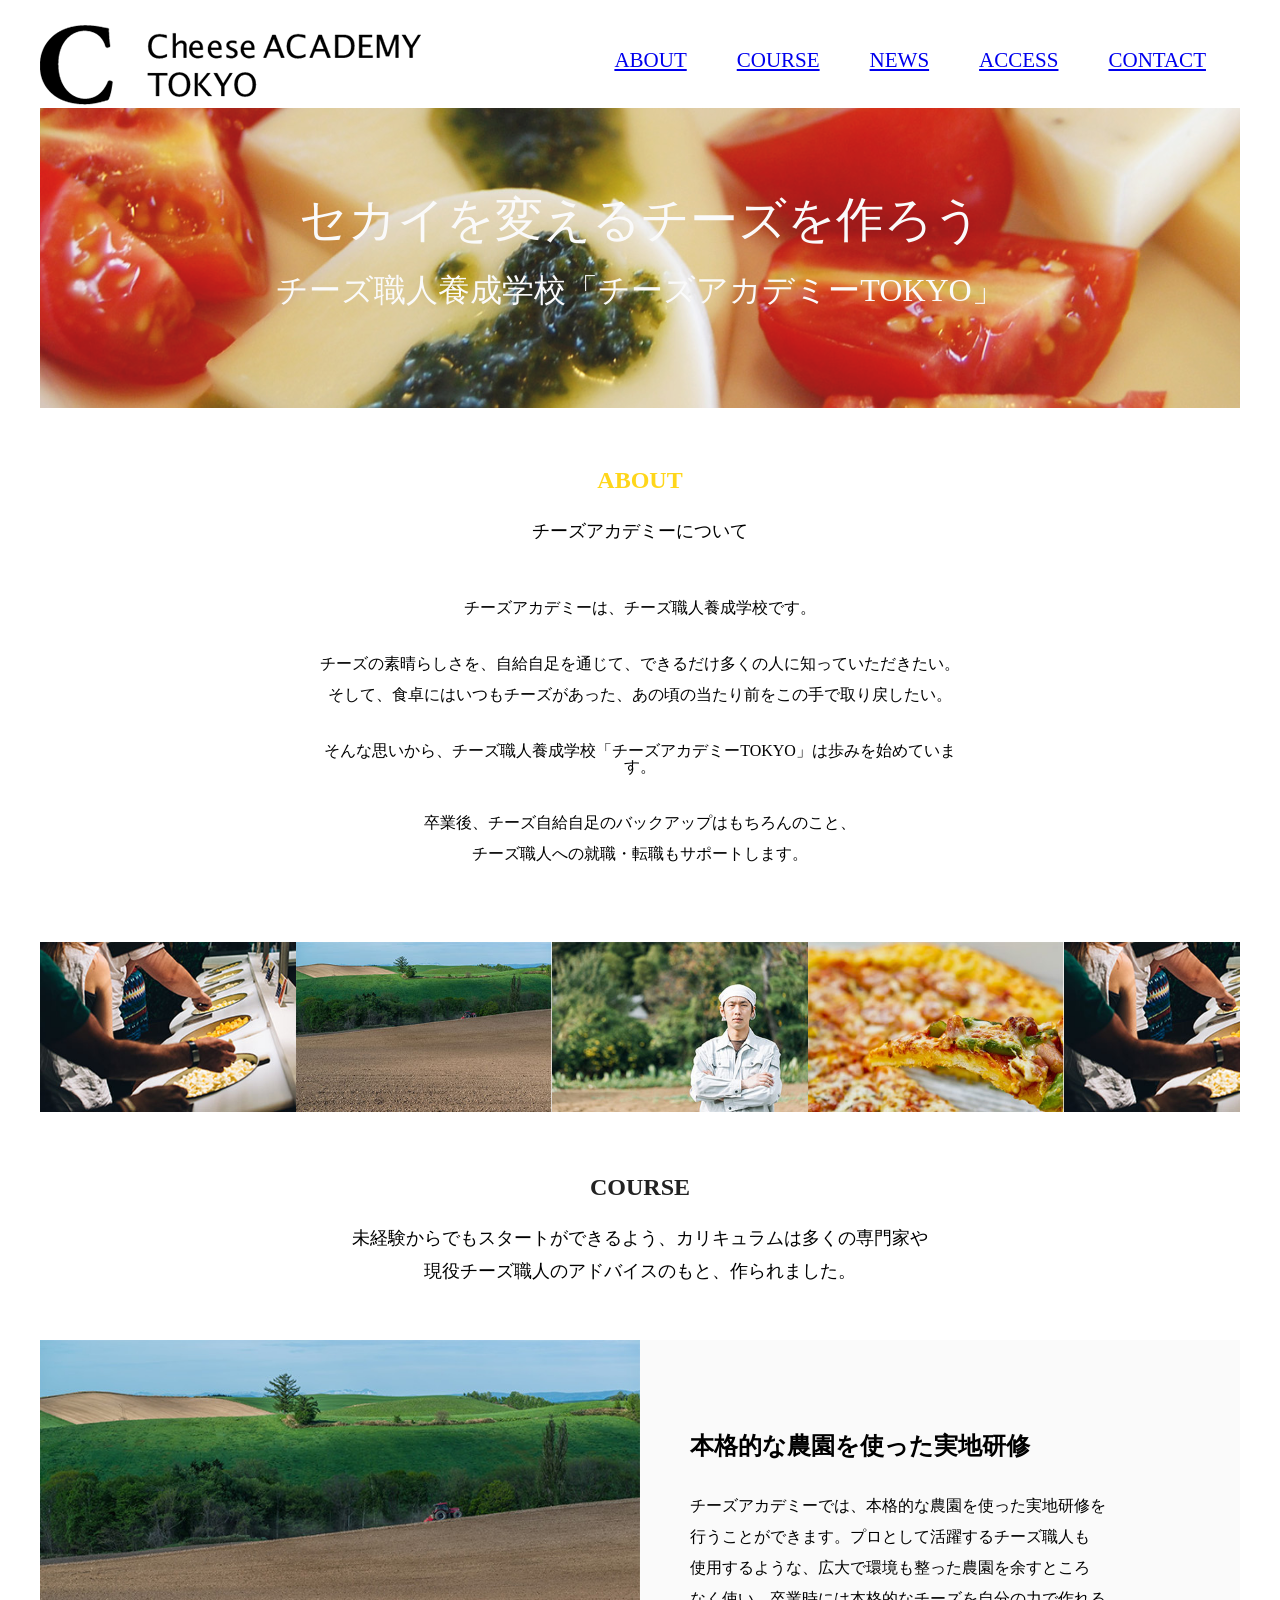
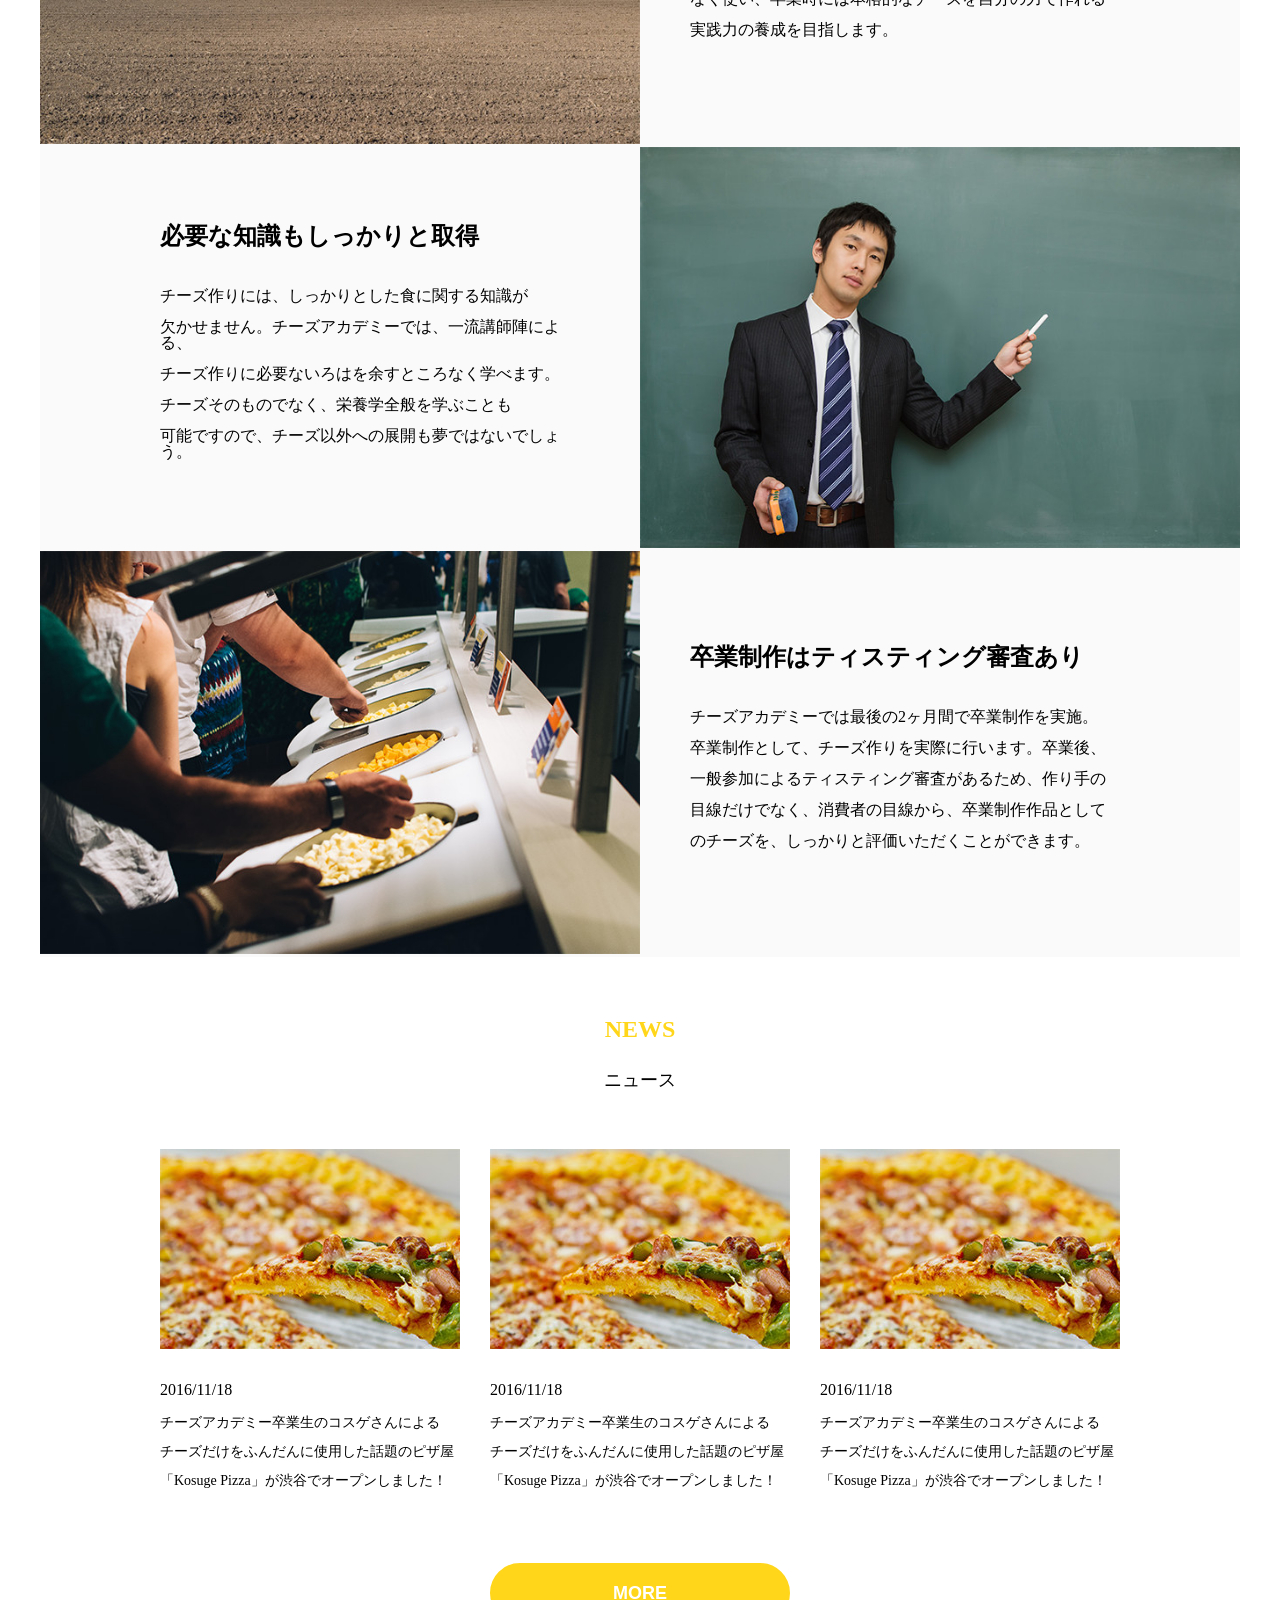
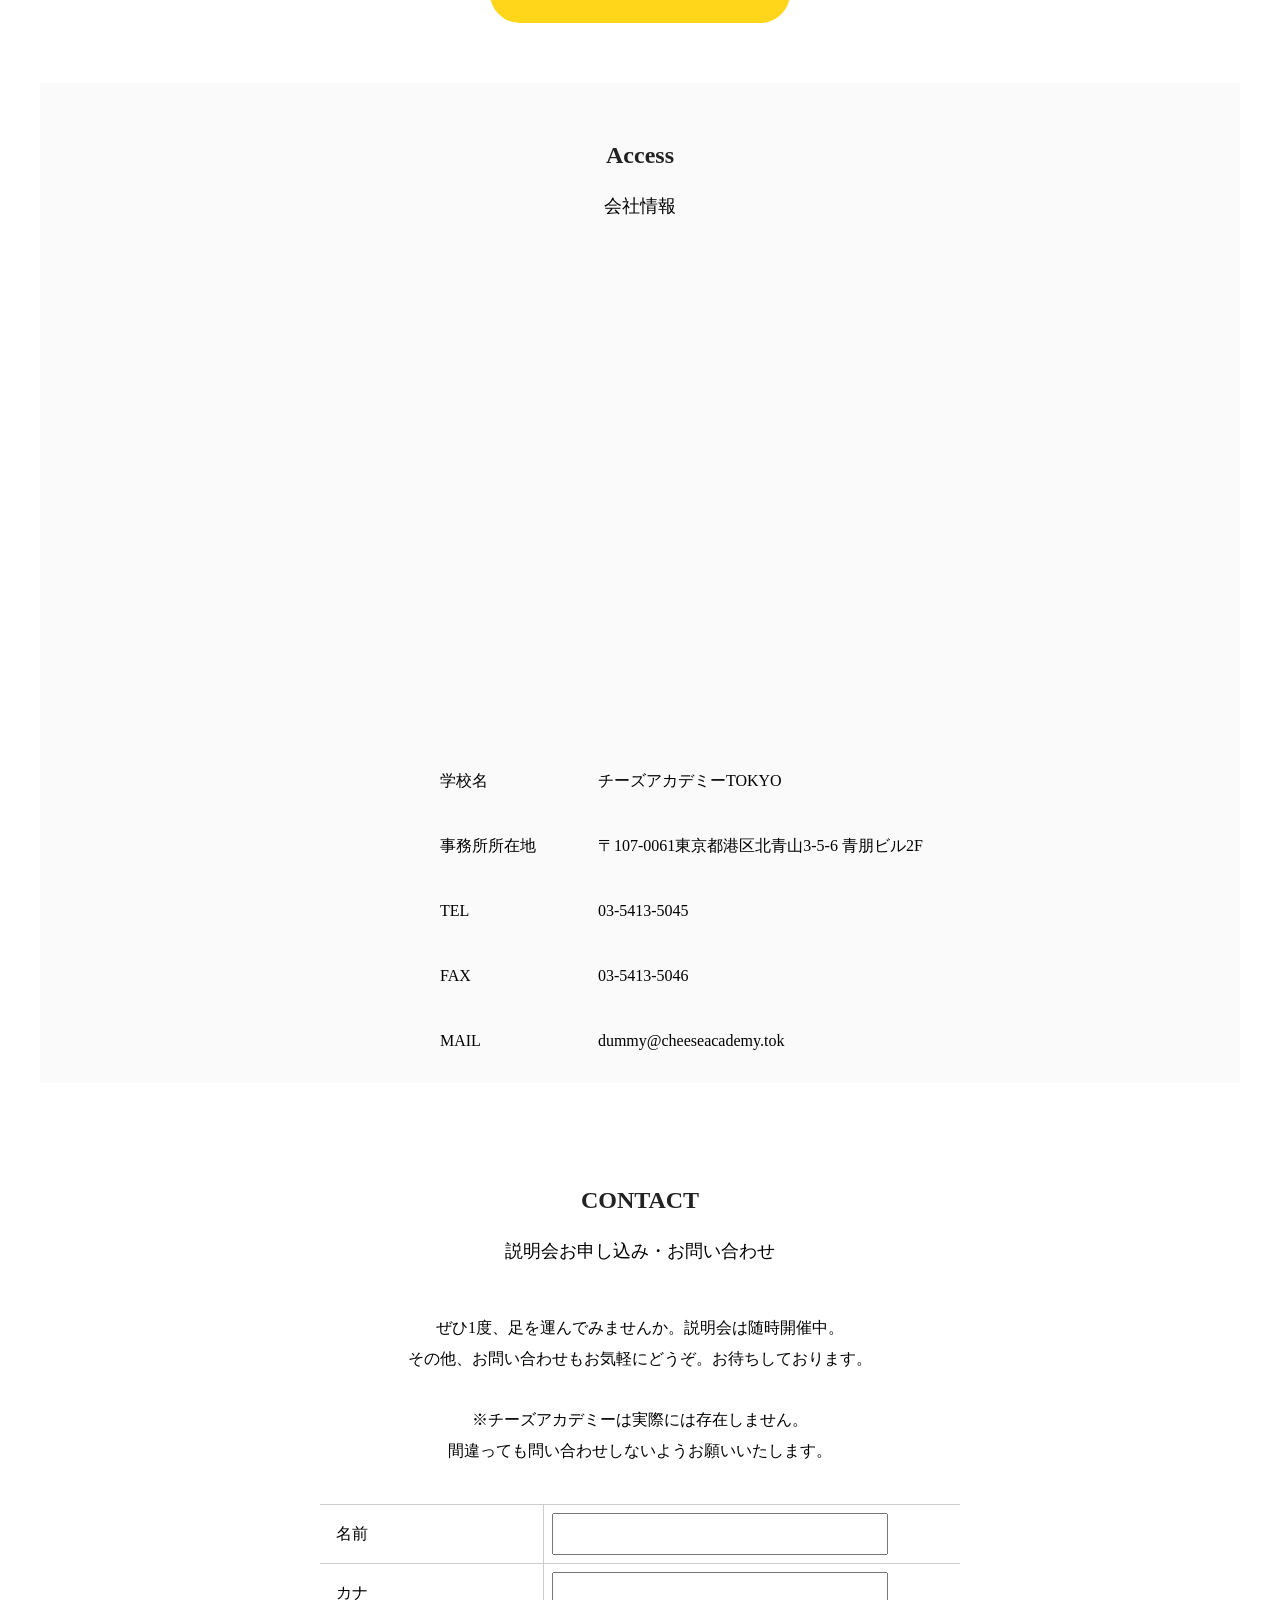
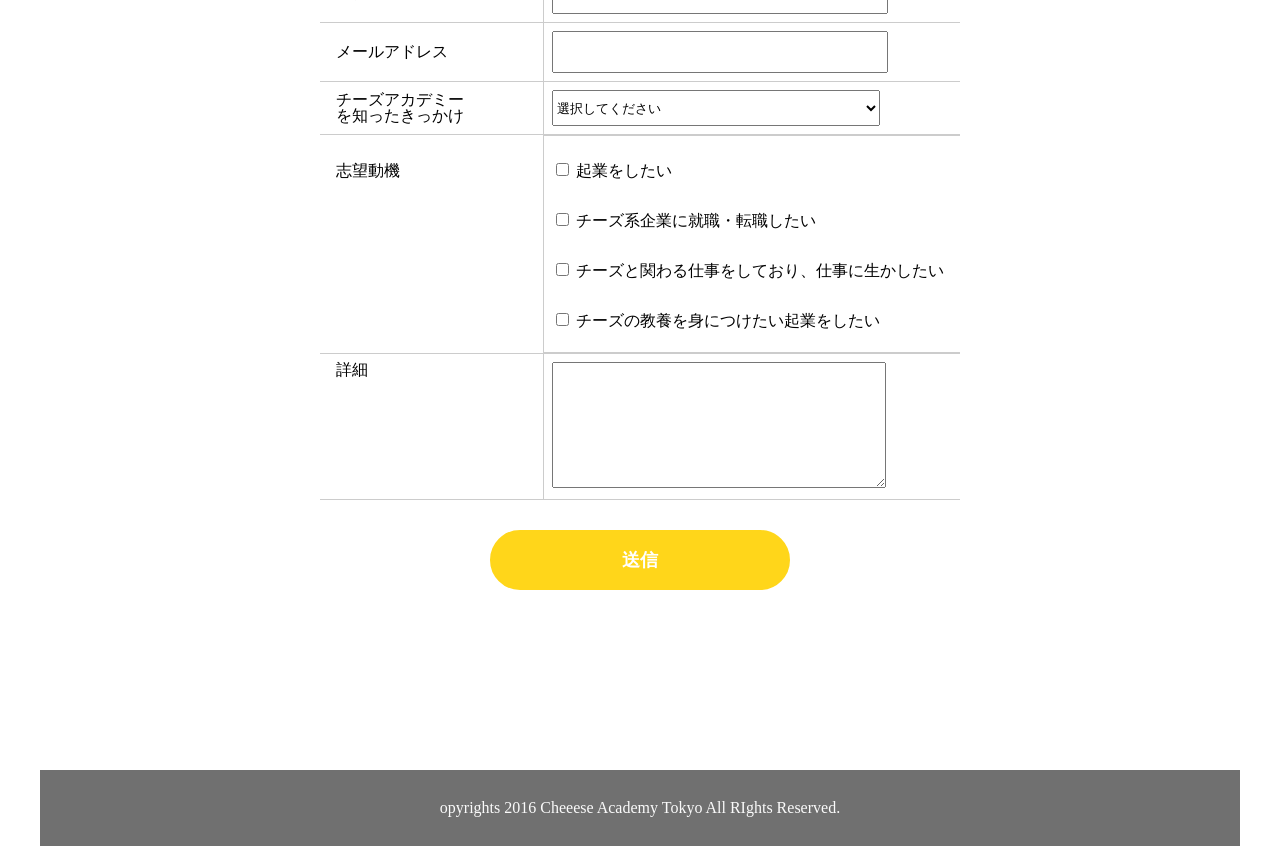
<file: index.html>
<!DOCTYPE html>
<html lang="ja">
<!-- 最初の設定は終わっています　必要な方は触ってください -->

<head>
  <meta charset="UTF-8">
  <meta name="viewport" content="width=device-width, initial-scale=1.0">
  <meta http-equiv="X-UA-Compatible" content="ie=edge">
  <title>チーズアカデミー</title>
  <link rel="stylesheet" href="css/reset.css">
  <link rel="stylesheet" href="css/style.css">
</head>
<!-- 最初の設定は終わっています　必要な方は触ってください -->

<body>
  <!-- この中に記述していく -->
  <!-- ここから下にコードを書く -->
  <header>
    <div>
      <img class="header_img" src="./img/header_logo.png" alt="">
    </div>
    <nav class="header_content">
      <p><a href="#about">ABOUT</a></p>
      <p><a href="#course">COURSE</a></p>
      <p><a href="#news">NEWS</a></p>
      <p><a href="#access">ACCESS</a></p>
      <p><a href="#contact">CONTACT</a></p>
    </nav>
  </header>

  <div class="main">
    <p class="main1">セカイを変えるチーズを作ろう</p>
    <p class="main2">チーズ職人養成学校「チーズアカデミーTOKYO」</p>
  </div>


<!-- about -->
  <section id="about">
    <div class="about">
      <h1 class="yellow">ABOUT</h1>
      <h2>チーズアカデミーについて</h2>
      <div class="about_text">チーズアカデミーは、チーズ職人養成学校です。</div>
      <div class="about_text">
        <p>チーズの素晴らしさを、自給自足を通じて、できるだけ多くの人に知っていただきたい。</p>
        <p>そして、食卓にはいつもチーズがあった、あの頃の当たり前をこの手で取り戻したい。</p>
      </div>
      <div class="about_text">そんな思いから、チーズ職人養成学校「チーズアカデミーTOKYO」は歩みを始めています。</div>
      <div class="about_text">
        <p>卒業後、チーズ自給自足のバックアップはもちろんのこと、</p>
        <p>チーズ職人への就職・転職もサポートします。</p>
      </div>
    </div>

    <div class="scroll-infinity">
      <div class="scroll-infinity__wrap">
        <ul class="scroll-infinity__list scroll-infinity__list--left">
          <li class="scroll-infinity__item"><img src="./img/about_01.jpg" /></li>                        
          <li class="scroll-infinity__item"><img src="./img/about_02.jpg" /></li>
          <li class="scroll-infinity__item"><img src="./img/about_03.jpg" /></li>
          <li class="scroll-infinity__item"><img src="./img/about_04.jpg" /></li>
        </ul>
        <ul class="scroll-infinity__list scroll-infinity__list--left">
          <li class="scroll-infinity__item"><img src="./img/about_01.jpg" /></li>                        
          <li class="scroll-infinity__item"><img src="./img/about_02.jpg" /></li>
          <li class="scroll-infinity__item"><img src="./img/about_03.jpg" /></li>
          <li class="scroll-infinity__item"><img src="./img/about_04.jpg" /></li>
        </ul>
        <ul class="scroll-infinity__list scroll-infinity__list--left">
          <li class="scroll-infinity__item"><img src="./img/about_01.jpg" /></li>                        
          <li class="scroll-infinity__item"><img src="./img/about_02.jpg" /></li>
          <li class="scroll-infinity__item"><img src="./img/about_03.jpg" /></li>
          <li class="scroll-infinity__item"><img src="./img/about_04.jpg" /></li>
        </ul>
      </div>
    </div>
  </section>


  <!-- course -->
  <section id="course">
    <div>
      <h1 class="black">COURSE</h1>
      <h2 class="course">
        <p>未経験からでもスタートができるよう、カリキュラムは多くの専門家や</p>
        <p>現役チーズ職人のアドバイスのもと、作られました。</p>
      </h2>
    </div>
  
    <div class="course_box">
      <div class="course_box_img">
        <img src="./img/course_01.jpg" alt="" class="course_box_img_img">
      </div>  
      <div class="course_box_card">
        <div class="course_card_content card_right">
          <h3>本格的な農園を使った実地研修</h3>
          <div>
            <p class="course_content_text">チーズアカデミーでは、本格的な農園を使った実地研修を</p>
            <p class="course_content_text">行うことができます。プロとして活躍するチーズ職人も</p>
            <p class="course_content_text">使用するような、広大で環境も整った農園を余すところ</p>
            <p class="course_content_text">なく使い、卒業時には本格的なチーズを自分の力で作れる</p>
            <p class="course_content_text">実践力の養成を目指します。</p>
          </div>
        </div>
      </div>
    </div>  
    <div class="course_box">
      <div class="course_box_card"> 
        <div class="course_card_content card_left">
          <h3>必要な知識もしっかりと取得</h3>
          <div>
            <p class="course_content_text">チーズ作りには、しっかりとした食に関する知識が</p>
            <p class="course_content_text">欠かせません。チーズアカデミーでは、一流講師陣による、</p>
            <p class="course_content_text">チーズ作りに必要ないろはを余すところなく学べます。</p>
            <p class="course_content_text">チーズそのものでなく、栄養学全般を学ぶことも</p>
            <p class="course_content_text">可能ですので、チーズ以外への展開も夢ではないでしょう。</p>
          </div>
        </div>
      </div>
      <div class="course_box_img">
        <img src="./img/course_02.jpg" alt="" class="course_box_img_img">
      </div>
    </div> 
    <div class="course_box">
      <div class="course_box_img">
        <img src="./img/course_03.jpg" alt="" class="course_box_img_img">
      </div>
      <div class="course_box_card">
        <div class="course_card_content card_right">
          <h3>卒業制作はティスティング審査あり</h3>
          <div>
            <p class="course_content_text">チーズアカデミーでは最後の2ヶ月間で卒業制作を実施。</p>
            <p class="course_content_text">卒業制作として、チーズ作りを実際に行います。卒業後、</p>
            <p class="course_content_text">一般参加によるティスティング審査があるため、作り手の</p>
            <p class="course_content_text">目線だけでなく、消費者の目線から、卒業制作作品として</p>
            <p class="course_content_text">のチーズを、しっかりと評価いただくことができます。</p>
          </div>
        </div>
      </div>
    </div>
  </section>
  
  <!-- news -->
  <section id="news">
    <div>
      <h1 class="yellow">NEWS</h1>
      <h2>ニュース</h2>
    </div>

  <div class="news_box">    
    <div class="news_box_card">
      <div class="news_card_img">
        <img src="./img/news_img.jpg" alt="" class="news_card_img_img">
      </div>
      <div class="news_card_content">
        <div class="news_content_text">2016/11/18</div>
        <div>
          <p class="news_content_text2">チーズアカデミー卒業生のコスゲさんによる</p>
          <p class="news_content_text2">チーズだけをふんだんに使用した話題のピザ屋</p>
          <p class="news_content_text2">「Kosuge Pizza」が渋谷でオープンしました！</p>
        </div>
      </div>
    </div>
    <div class="news_box_card">
      <div class="news_card_img">
        <img src="./img/news_img.jpg" alt="" class="news_card_img_img">
      </div>
      <div class="news_card_content">
        <div class="news_content_text">2016/11/18</div>
        <div>
          <p class="news_content_text2">チーズアカデミー卒業生のコスゲさんによる</p>
          <p class="news_content_text2">チーズだけをふんだんに使用した話題のピザ屋</p>
          <p class="news_content_text2">「Kosuge Pizza」が渋谷でオープンしました！</p>
        </div>
      </div>
    </div>
    <div class="news_box_card">
      <div class="news_card_img">
        <img src="./img/news_img.jpg" alt="" class="news_card_img_img">
      </div>
      <div class="news_card_content">
        <div class="news_content_text">2016/11/18</div>
        <div>
          <p class="news_content_text2">チーズアカデミー卒業生のコスゲさんによる</p>
          <p class="news_content_text2">チーズだけをふんだんに使用した話題のピザ屋</p>
          <p class="news_content_text2">「Kosuge Pizza」が渋谷でオープンしました！</p>
        </div>
      </div>
    </div>
  </div>
  <button class="c-btn">MORE</button>
  </section>
  

  <!-- accsess -->
  <section id="access" class="bg_glay">
    <div class="access">
      <div>
        <h1 class="black">Access</h1>
        <h2>会社情報</h2>
      </div>
  
      <div>
        <!-- google map -->
        <iframe class="goole_map" src="https://www.google.com/maps/embed?pb=!1m18!1m12!1m3!1d3323.7180646950437!2d130.3918940750808!3d33.58666874217147!2m3!1f0!2f0!3f0!3m2!1i1024!2i768!4f13.1!3m3!1m2!1s0x354191aa0929fbdf%3A0xd5e535b27b5236c6!2z44K444O844K656aP5bKh!5e0!3m2!1sja!2sjp!4v1762148008175!5m2!1sja!2sjp" width="600" height="450" style="border:0;" allowfullscreen="" loading="lazy" referrerpolicy="no-referrer-when-downgrade"></iframe>
      </div>
  
      <div class="access_box">
        <div class="access_box_content">
            <p class="access_content_text1">学校名</p>
            <p class="access_content_text2">チーズアカデミーTOKYO</p>
        </div>
        <div class="access_box_content">
            <p class="access_content_text1">事務所所在地</p>
            <p class="access_content_text2">〒107-0061東京都港区北青山3-5-6 青朋ビル2F</p>
        </div>
        <div class="access_box_content">
            <p class="access_content_text1">TEL</p>
            <p class="access_content_text2">03-5413-5045</p>
        </div>
        <div class="access_box_content">
            <p class="access_content_text1">FAX</p>
            <p class="access_content_text2"> 03-5413-5046</p>
        </div>
        <div class="access_box_content">
            <p class="access_content_text1">MAIL</p>
            <p class="access_content_text2">dummy@cheeseacademy.tok</p>
        </div>
      </div>    
    </div>
  </section>

  <!-- contact -->
  <section id="contact">
    <div class="contact">
      <h1 class="black">CONTACT</h1>
      <h2>説明会お申し込み・お問い合わせ</h2>
        <div class="contact_title">
          <p>ぜひ1度、足を運んでみませんか。説明会は随時開催中。</p>
          <p>その他、お問い合わせもお気軽にどうぞ。お待ちしております。</p>
        </div>
        <div class="contact_title">
          <p>※チーズアカデミーは実際には存在しません。</p>
          <p>間違っても問い合わせしないようお願いいたします。</p>
        </div>
    </div>
      <!-- form -->
        <form action="./submit.html" class="contact_form" method="get">
          <table class="contact_table">
            <tr>
              <th class="contact_item">名前</th>
              <td class="contact_body">
                <input type="text" name="name">
              </td>    
            </tr>
            <tr>
              <th class="contact_item">カナ</th>
              <td class="contact_body">
                <input type="text" name="name">
              </td>    
            </tr>
            <tr>
              <th class="contact_item">メールアドレス</th>
              <td class="contact_body">
                <input type="email" name="email" id="form-text">
              </td>    
            </tr>
            <tr>
              <th class="contact_item th_select">チーズアカデミーを知ったきっかけ
              </th>
              <td class="contact_body td_select">
                <select name="きっかけ" id="form-select">
                  <option>選択してください</option>
                  <option>google検索</option>
                  <option>SNS</option>
                  <option>紹介</option>
                  <option>たまたま通りかかった</option>
                  <option>その他</option>
                </select>
              </td>    
            </tr>
            <tr>
              <th class="contact_item reason">志望動機</th>
              <td class="contact_body span">
                <label>
                  <input type="checkbox" name="志望動機">
                  <span>起業をしたい</span>
                </label>
                <label>
                  <input type="checkbox" name="志望動機">
                  <span>チーズ系企業に就職・転職したい</span>
                </label>
                <label>
                  <input type="checkbox" name="志望動機">
                  <span>チーズと関わる仕事をしており、仕事に生かしたい</span>
                </label>
                <label>
                  <input type="checkbox" name="志望動機">
                  <span>チーズの教養を身につけたい起業をしたい</span>
                </label>
              </td>    
            </tr>
            <tr>
              <th class="contact_item textarea">詳細</th>
              <td class="contact_body">
                <textarea name="詳細" id=""></textarea>
              </td>
            </tr>
          </table>
          <input class="contact_submit" type="submit" value="送信">
        </form>
  </section>

  

  <div class="footer">
    <p class="footer_text">opyrights 2016 Cheeese Academy Tokyo All RIghts Reserved.</p>
  </div>

  <!-- ここから上にコードを書く -->
  <!-- この中に記述していく -->
  <script src="https://code.jquery.com/jquery-3.2.1.min.js"></script>
  <script src="js/main.js"></script>
</body>

</html>
</file>
<file: css/style.css>
/* ここから下に記載していく */

body{
    width: 1200px;
    margin: 0 auto;
    background: url(https://wantopia.net/dog/wp-content/uploads/2025/02/4397d0bd3f4c9dbcd9306a2b73f4b341.jpg);
    background-repeat: no-repeat;
    background-position: center center;
    background-attachment: fixed;
    background-size: contain;
    background-color: rgba(255,255,255,0.7);
    background-blend-mode: overlay;
}

header{
    display: flex;
}

section{
    padding-top: 60px;
}

h1{
    font-size: 24px;
    margin-bottom: 30px;
    text-align: center;
    font-weight: bold;
}

.yellow{
    color: #ffd61a;
}

.black{
    color: #222222;
}

h2{
    font-size: 18px;
    margin-bottom: 60px;
    text-align: center;
}

p{
    text-align: center;
    margin-bottom: 15px;
}

.header_img{
    margin-top: 25px;
}

/* .header_content{
    display: flex;
    gap: 50px;
    margin: 50px auto;
    font-size: 21px;
    /* position: fixed;
    width: 100%; */
    /* right: 50px; */


nav{
    display: flex;
    gap: 50px;
    margin: 50px auto;
    font-size: 21px;
    position: fixed;
    left: calc(48%);
}

.main{
    background: url(../img/mainbg.png);
    /* background-size: contain; */
    background-size: cover;
    background-position: center;
    background-color: rgba(255,255,255,0.1);
    background-blend-mode: overlay;
    /* background-repeat: no-repeat; */
    height: 300px;
    /* height: auto; */
    display: flex;
    justify-content: center;
    align-items: center;
    flex-direction: column;
}

.main1{
    font-size: 48px;
    margin-bottom: 30px;
    color: #fafafa;
}

.main2{
    font-size: 32px;
    color: #fafafa;
}


/* about */

.about{
    width: 660px;
    margin: 0 auto;
    margin-bottom: 80px;
}

.about_text{
    font-size: 16px;
    margin-bottom: 40px;
    text-align: center;
}



@keyframes infinity-scroll-left {
    from {
    transform: translateX(0);
}
to {
    transform: translateX(-100%);
}
}

.scroll-infinity__wrap {
    display: flex;
    overflow: hidden;
}

.scroll-infinity__list {
    display: flex;
    list-style: none;
    padding: 0
}

.scroll-infinity__list--left {
    animation: infinity-scroll-left 80s infinite linear 0.5s both;
}
.scroll-infinity__item {
    width: calc(120vw / 6);
}
.scroll-infinity__item>img {
    width: 100%;
}

.scroll-infinity__wrap:hover .scroll-infinity__list--left{
    animation-play-state: paused;
}


/* course */

.course{
    margin-left: auto;
    margin-right: auto;
    width: 48%;
}

.course_box{
    display: flex;
    background-color: #fafafa;
}

.course_box_img{
    width: 50%;
}

.course_box_card{
    /* display: flex; */
    /* justify-content: center; */
    /* align-items: center; */
    margin: auto 0;
    width: 50%;
}

.course_box_img_img{
    width: 100%;
}

h3{
    font-size: 24px;
    font-weight: bold;
    margin-bottom: 40px;
}

.course_card_content{
    width: 430px;
}

.card_right{
    margin-left: 50px;
}

.card_left{
    margin-right: 50px;
    margin-left: 120px;
}

.course_content_text{
    font-size: 16px;
    text-align: left;
}


/* news */

.news_box{
    display: flex;
    justify-content: center;
    align-items: center;
    margin-bottom: 60px;
}

.news_box_card{
    width: 300px;
    margin: 0 15px;
}

.news_card_content{
    width: 100%;
}

.news_card_img:hover{
	transform:scale(1.1);
	transition:0.3s;
}

.news_content_text{
    margin-top: 30px;
    margin-bottom: 18px;
    text-align: left;
}

.news_content_text2{
    text-align: left;
    font-size: 14px;
}

.c-btn{
    cursor: pointer;
    transition: .2s cubic-bezier(0.45, 0, 0.55, 1);
    background: #ffd61a;
    border: 2px solid #ffd61a;
    border-radius: 60px;
    color: #fff;
    display: block;
    font-weight: bold;
    text-align: center;
    width: 300px;
    height: 60px;
    font-size: 18px;
    margin: 0 auto;
    margin-bottom: 60px;
}

.c-btn:hover {
    background: #fff;
    color: #ffd61a;
}


/* access */
.bg_glay{
    background-color: #fafafa;
}

.access_box{
    margin: 45px auto;
    width: 50%;
    margin-left: 400px;
}

.access_box_content{
    margin: 15px 0;
    height: 50px;
    display: flex;    
}

.access_content_text1{
    width: 250px;
    text-align: left;
}

.access_content_text2{
    width: 700px;
    text-align: left;
}

.access_content_p{
    text-align: center;
}

.goole_map{
    width: 1200px;
}


/* contact */

.contact{
    display: flex;
    justify-content: center;
    justify-content: center;
    align-items: center;
    flex-direction: column;
}

.contact_title{
    /* width: 420px; */
    text-align: center;
    margin-bottom: 30px;
}

/* h7以降は反映されないのか */

/* .conact_form{
    width: 700px;
} */

.contact_table{
    width: 640px;
    margin: 0 auto;
    margin-bottom: 30px;
}

.contact_item,
.contact_body{
    border-top: 1px solid #ccc;
    border-bottom: 1px solid #ccc;
    padding: 8px;
}

.contact_item{
    text-align: left;
    width: 240px;
    padding: auto 0;
    padding-left: 16px;
    padding-right: 64px;
    border-right: 1px solid #ccc;
}

.contact_body{
    width: 400px;
    /* padding: 36px; */
}

input[type="text"],
input[type="email"],
span,
select,
textarea{
    width: 328px;
    height: 36px;
}

.th_select{
    text-align: left;
    vertical-align: middle;
}

.reason{
    height: 200px;
    /* padding-top: 15px; */
}

.span{
    display: flex;
    justify-content: space-around;
    flex-direction: column;
    height: 200px;
}

.textarea{
    height: 120px;
    vertical-align: top;
}
textarea{
    height: 120px;
}


.contact_submit{
    cursor: pointer;
    transition: .2s cubic-bezier(0.45, 0, 0.55, 1);
    width: 300px;
    height: 60px;
    font-size: 18px;
    display: block;
    font-weight: bold;
    text-align: center;
    margin: 0 auto;
    margin-bottom: 180px;
    background: #ffd61a;
    border: 2px solid #ffd61a;
    border-radius: 60px;
    color: #fff;
}

.contact_submit:hover {
    background: #fff;
    color: #ffd61a;
}

.after_submit{
    display: flex;
    justify-content: center;
    align-items: center;
    margin-top: 20px;
    font-size: 42px;
    color: green;
    font-weight: bold;
    height: 600px;
    background: url(https://encrypted-tbn0.gstatic.com/images?q=tbn:ANd9GcRDuljT17uYxJaCr6ubMQUc0q54YO-TOmjPDQ&s);
    background-size:47%;
    background-position: center;
    background-repeat: no-repeat;
    opacity: 0;
}

.after_submit:hover {
    animation: 2s fadeup ease-in-out forwards;
}

@keyframes fadeup {
    0% {
    opacity: 0;
    transform: translateY(30px);
    }

    100% {
    opacity: 1;
    transform: translateY(0);
    }
}    

/* footer */
.footer{
    display: flex;
    justify-content: center;
    background-color: #707070;
}

.footer_text{
    margin: 30px 0;
    color: #fafafa;
}
</file>
